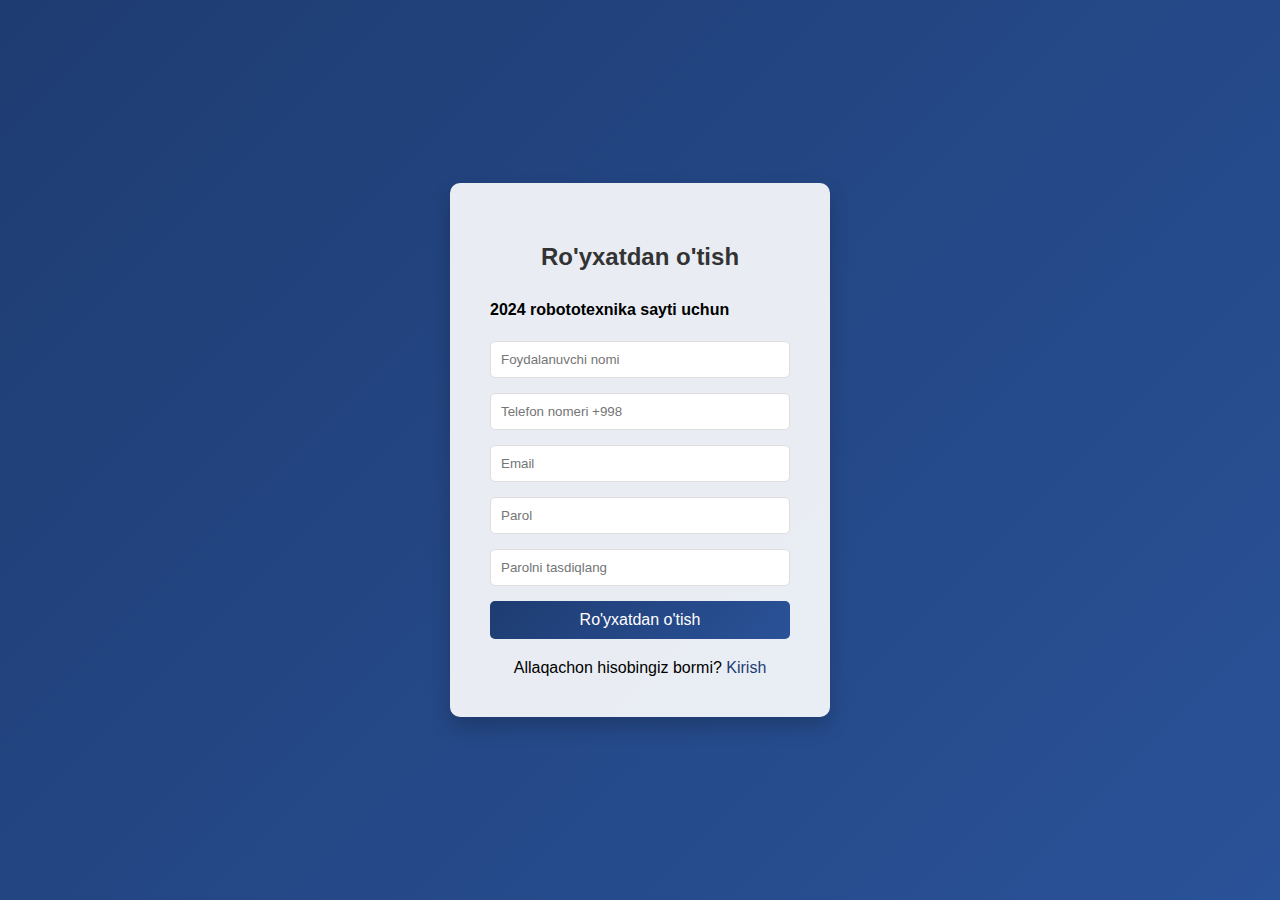
<file: auth.html>
<!DOCTYPE html>
<html lang="uz">
<head>
    <meta charset="UTF-8">
    <meta name="viewport" content="width=device-width, initial-scale=1.0">
    <title>Ro'yxatdan o'tish va Kirish</title>
    <link rel="stylesheet" href="styles.css">
</head>
<body>
    <div class="container" id="register-form">
        <h2>Ro'yxatdan o'tish</h2>
        <h4>2024 robototexnika sayti uchun</h4>
        <input type="text" id="reg-username" placeholder="Foydalanuvchi nomi" required>
        <input type="text" id="reg-username" placeholder="Telefon nomeri +998" required>
        <input type="email" id="reg-email" placeholder="Email" required>
        <input type="password" id="reg-password" placeholder="Parol" required>
        <input type="password" id="reg-confirm-password" placeholder="Parolni tasdiqlang" required>
        <div id="reg-error" class="error"></div>
        <button onclick="register()">Ro'yxatdan o'tish</button>
        <div id="reg-success" class="success"></div>
        <div class="switch-form">
            Allaqachon hisobingiz bormi? <a href="#" onclick="showLoginForm()">Kirish</a>
        </div>
    </div>

    <div class="container" id="login-form" style="display: none;">
        <h2>Kirish</h2>
        <input type="email" id="login-email" placeholder="Email" required>
        <input type="password" id="login-password" placeholder="Parol" required>
        <div id="login-error" class="error"></div>
        <button onclick="login()">Kirish</button>
        <div id="login-success" class="success"></div>
        <div class="switch-form">
            Hisobingiz yo'qmi? <a href="#" onclick="showRegisterForm()">Ro'yxatdan o'tish</a>
        </div>
    </div>

    <script src="script.js"></script>
</body>
</html>
</file>
<file: styles.css>
body {
    font-family: 'Arial', sans-serif;
    background: linear-gradient(135deg, #1e3c72 0%, #2a5298 100%);
    height: 100vh;
    margin: 0;
    display: flex;
    justify-content: center;
    align-items: center;
}

.container {
    background-color: rgba(255, 255, 255, 0.9);
    padding: 40px;
    border-radius: 10px;
    box-shadow: 0 10px 20px rgba(0, 0, 0, 0.2);
    width: 300px;
}

h2 {
    text-align: center;
    color: #333;
    margin-bottom: 30px;
}

input {
    width: 100%;
    padding: 10px;
    margin-bottom: 15px;
    border: 1px solid #ddd;
    border-radius: 5px;
    box-sizing: border-box;
    transition: border-color 0.3s ease;
}

input:focus {
    border-color: #1e3c72;
    outline: none;
}

button {
    width: 100%;
    padding: 10px;
    background: linear-gradient(135deg, #1e3c72 0%, #2a5298 100%);
    border: none;
    border-radius: 5px;
    color: white;
    font-size: 16px;
    cursor: pointer;
    transition: transform 0.1s ease;
}

button:hover {
    transform: translateY(-2px);
}

button:active {
    transform: translateY(0);
}

.error {
    color: red;
    font-size: 14px;
    margin-top: -10px;
    margin-bottom: 10px;
}

.success {
    color: green;
    font-size: 14px;
    text-align: center;
    margin-top: 10px;
}

.switch-form {
    text-align: center;
    margin-top: 20px;
}

.switch-form a {
    color: #1e3c72;
    text-decoration: none;
}

.switch-form a:hover {
    text-decoration: underline;
}
</file>
